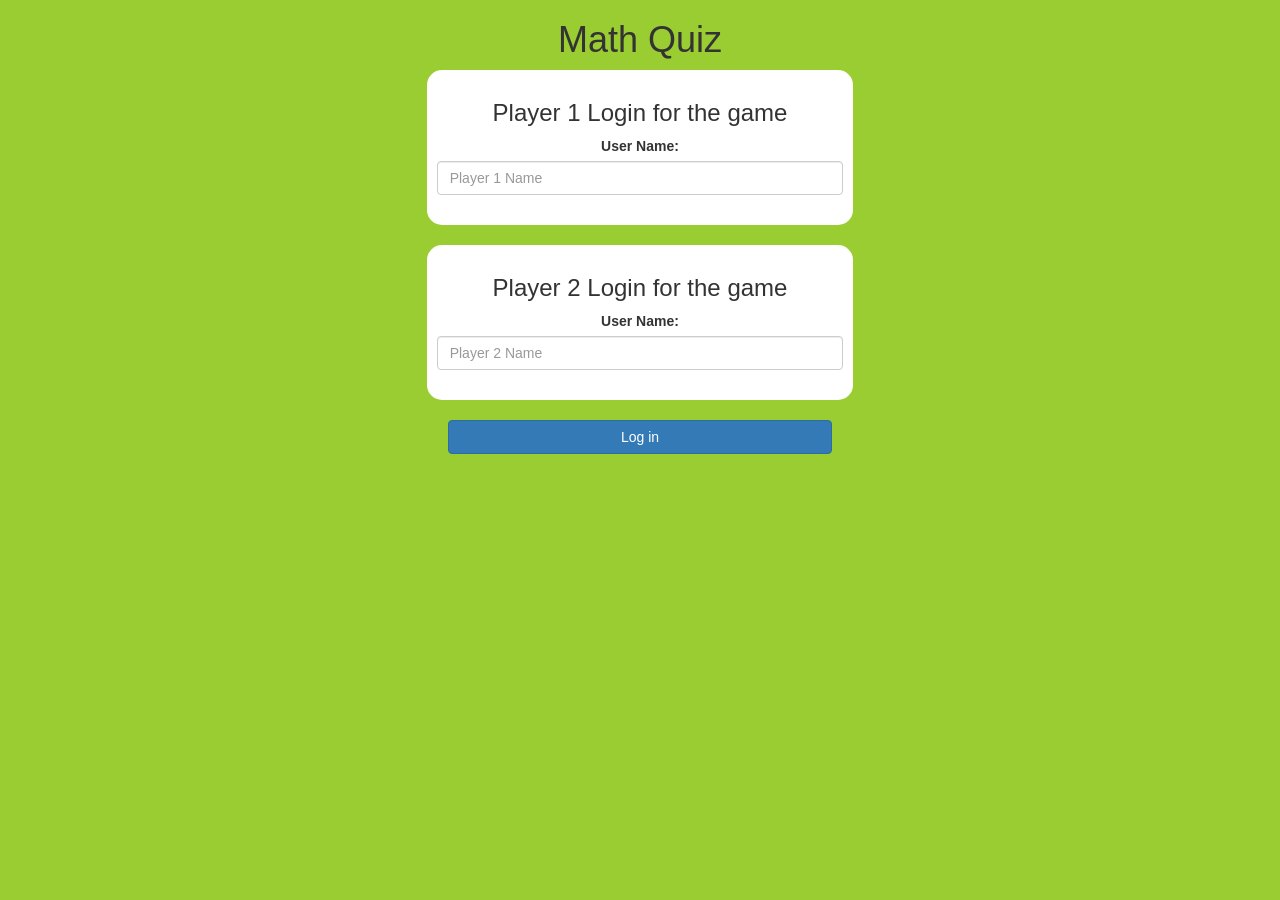
<file: index.html>
<!DOCTYPE html>
<html>
<head>
	<title>Math Quiz</title>

<meta name="viewport" content="width=device-width, initial-scale=1">
<link rel="stylesheet" href="https://maxcdn.bootstrapcdn.com/bootstrap/3.4.0/css/bootstrap.min.css">
<script src="https://ajax.googleapis.com/ajax/libs/jquery/3.4.1/jquery.min.js"></script>
<script src="https://maxcdn.bootstrapcdn.com/bootstrap/3.4.0/js/bootstrap.min.js"></script>

<link rel="stylesheet" type="text/css" href="game.css">

<script src="game_login.js"></script>
</head>
<body>

<center>
	<h1>Math Quiz</h1>

	<div class="col-lg-4 col-sm-8 col-xs-11 login_div1">
		<h3 >Player 1 Login for the game</h3>
		<label >User Name:</label>
		 <input type="text" id="player1_name_input" class="form-control" placeholder="Player 1 Name">
		 <br>
	</div>
<br>
	<div class="col-lg-4 col-sm-8 col-xs-11 login_div2">
		<h3 >Player 2 Login for the game</h3>
		  <label >User Name:</label>
		 <input type="text" id="player2_name_input" class="form-control" placeholder="Player 2 Name">
		<br>
	</div>
	<br>
		<button style="width:30%" class="btn btn-primary" onclick="addUser()">Log in</button>
</center>

</body>
</html>
</file>
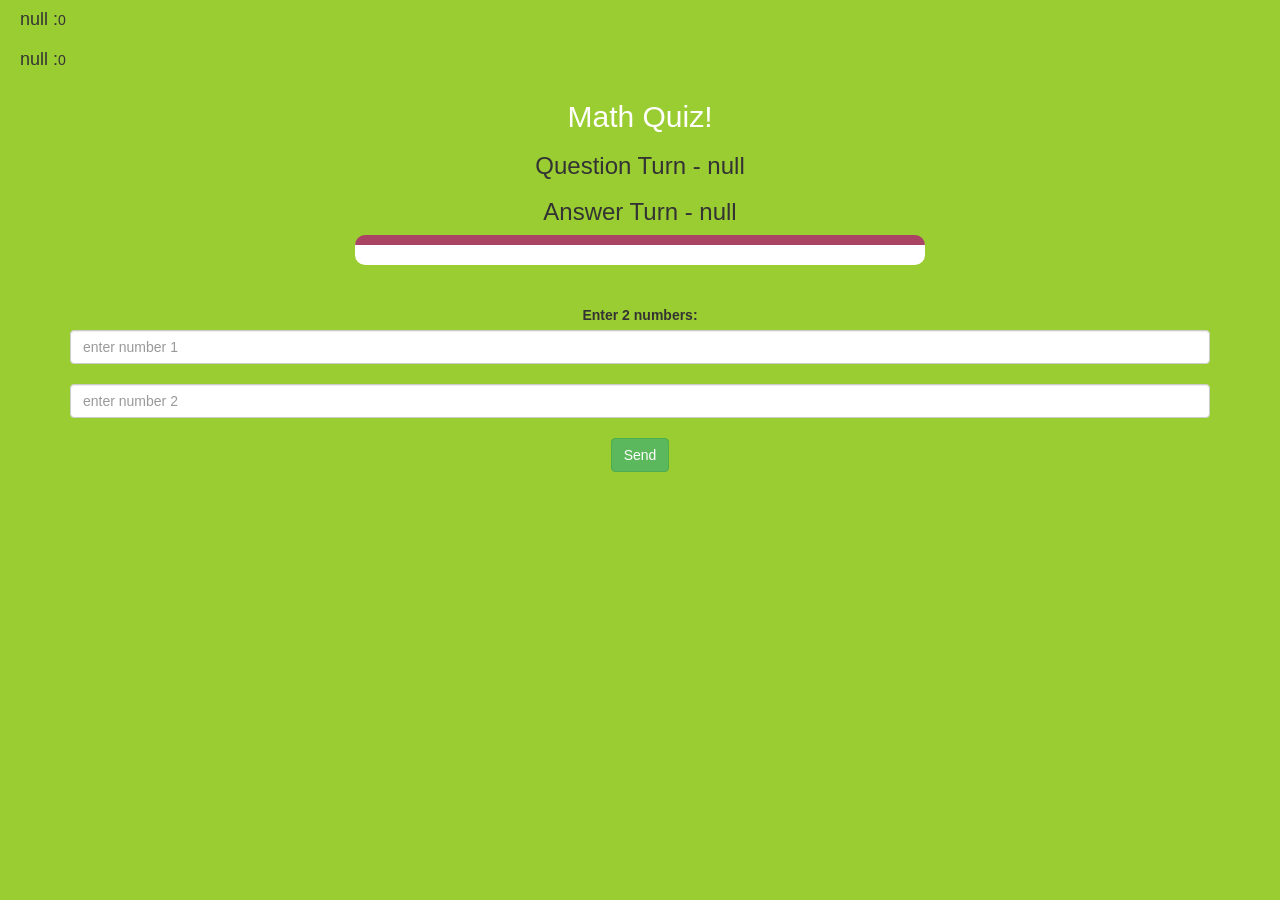
<file: game_page.html>
<!DOCTYPE html>
<html>
<head>
	<title>Math Quiz</title>

<meta name="viewport" content="width=device-width, initial-scale=1">
<link rel="stylesheet" href="https://maxcdn.bootstrapcdn.com/bootstrap/3.4.0/css/bootstrap.min.css">
<script src="https://ajax.googleapis.com/ajax/libs/jquery/3.4.1/jquery.min.js"></script>
<script src="https://maxcdn.bootstrapcdn.com/bootstrap/3.4.0/js/bootstrap.min.js"></script>

<link rel="stylesheet" type="text/css" href="game.css">
</head>
<body>
<h4 id="player1name"></h4><span id="player1score"></span>
<br>
<h4 id="player2name"></h4><span id="player2score"></span>
<div class="container">
	<center>
		<h2 style="color: white;">Math Quiz!</h2>
<h3 id="playerquestion"></h3>
<h3 id="playeranswer"></h3>
<div id="output" class="col-lg-6"></div>
		<br>
		<br>

		<label>Enter 2 numbers:</label>
<input type="number" id="num1" class="form-control" placeholder="enter number 1">
<br>
<input type="number" id="num2" class="form-control" placeholder="enter number 2">
		<br>
<button onclick="send()" class="btn btn-success">Send</button>
	</center>
</div>

<script src="game_page.js"></script>
</body>
</html>
</file>
<file: game.css>
body
{
	background: yellowgreen;
}

	.login_div1 , .login_div2
	{
		background: white;
		padding: 10px;
		float: none;
		border-radius: 15px;
	}


#player1name , #player2name
{
	display: inline-block;
	margin-left: 20px;
}
#word
{
	width: 60%;
}
#word_display
{
	letter-spacing: 5px;
}
#output
{
background: white;
border-radius: 10px;
border-top: 10px solid #AA4465;
padding: 10px;
float: none;
text-align: left;
}
</file>
